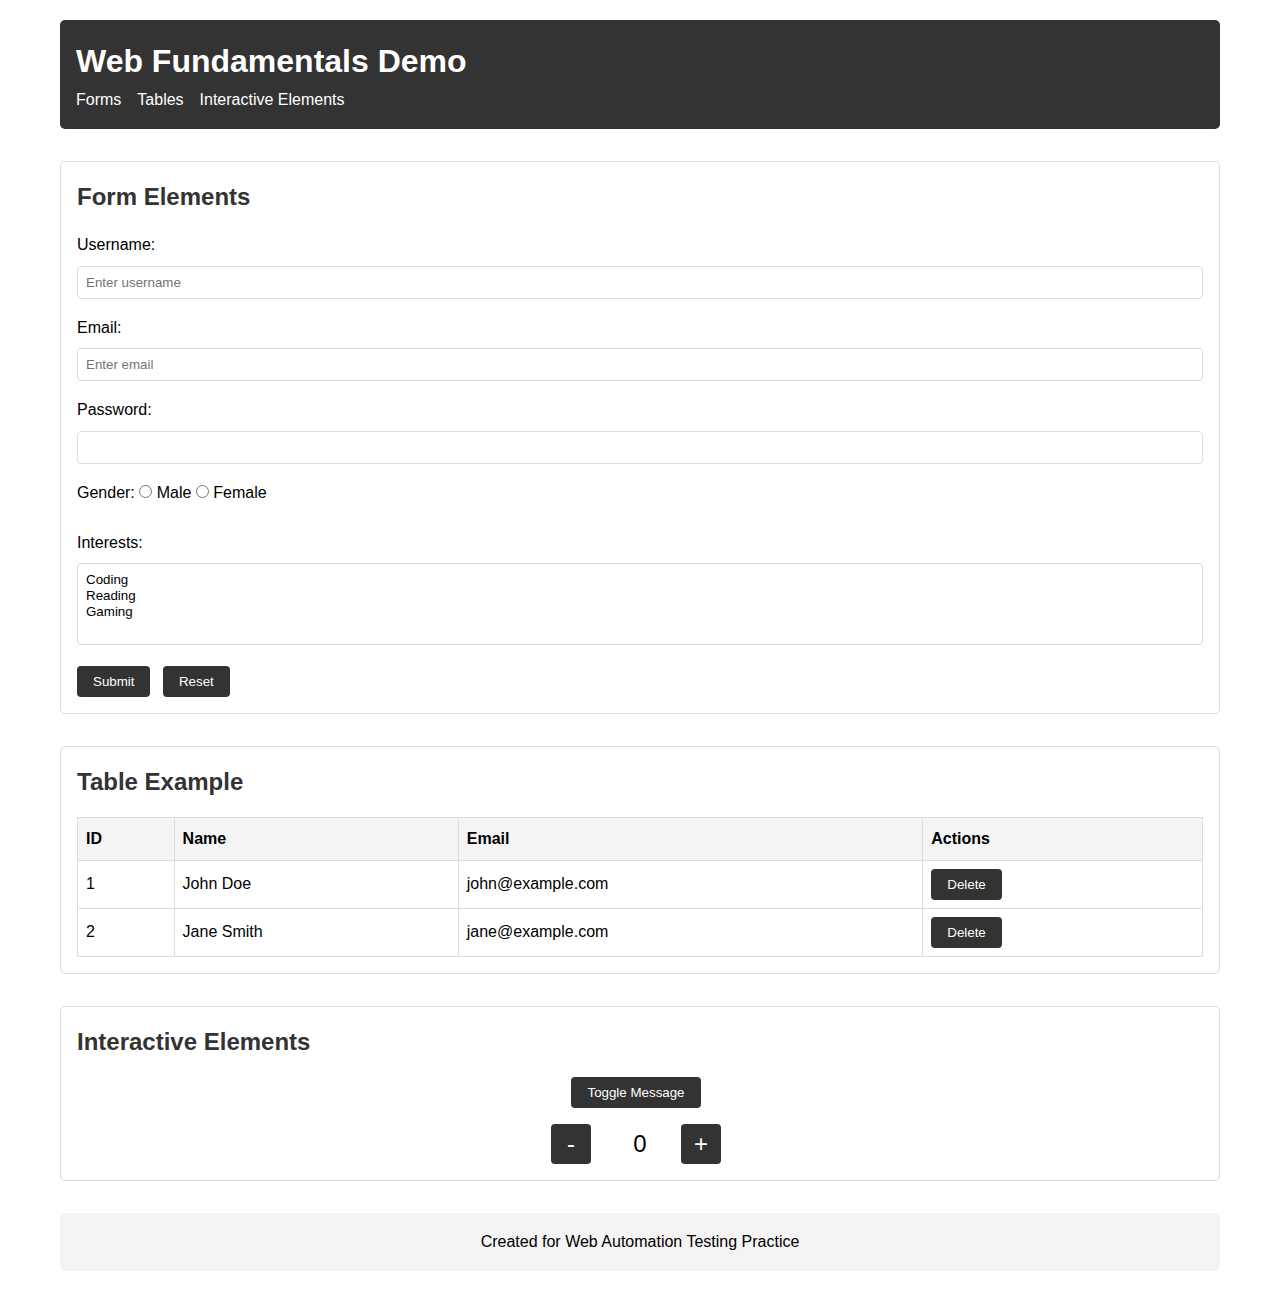
<file: web-fundamentals/index.html>
<!DOCTYPE html>
<html lang="en">
<head>
    <meta charset="UTF-8">
    <meta name="viewport" content="width=device-width, initial-scale=1.0">
    <title>Web Fundamentals for Automation</title>
    <link rel="stylesheet" href="styles.css">
</head>
<body>
    <header>
        <h1 id="main-title">Web Fundamentals Demo</h1>
        <nav>
            <ul>
                <li><a href="#form-section">Forms</a></li>
                <li><a href="#table-section">Tables</a></li>
                <li><a href="#interactive-section">Interactive Elements</a></li>
            </ul>
        </nav>
    </header>

    <main>
        <section id="form-section">
            <h2>Form Elements</h2>
            <form id="demo-form">
                <div class="form-group">
                    <label for="username">Username:</label>
                    <input type="text" id="username" name="username" placeholder="Enter username" required>
                </div>

                <div class="form-group">
                    <label for="email">Email:</label>
                    <input type="email" id="email" name="email" placeholder="Enter email">
                </div>

                <div class="form-group">
                    <label for="password">Password:</label>
                    <input type="password" id="password" name="password">
                </div>

                <div class="form-group">
                    <label>Gender:</label>
                    <input type="radio" id="male" name="gender" value="male">
                    <label for="male">Male</label>
                    <input type="radio" id="female" name="gender" value="female">
                    <label for="female">Female</label>
                </div>

                <div class="form-group">
                    <label for="interests">Interests:</label>
                    <select id="interests" name="interests" multiple>
                        <option value="coding">Coding</option>
                        <option value="reading">Reading</option>
                        <option value="gaming">Gaming</option>
                    </select>
                </div>

                <button type="submit" id="submit-btn">Submit</button>
                <button type="reset" id="reset-btn">Reset</button>
            </form>
        </section>

        <section id="table-section">
            <h2>Table Example</h2>
            <table id="user-table">
                <thead>
                    <tr>
                        <th>ID</th>
                        <th>Name</th>
                        <th>Email</th>
                        <th>Actions</th>
                    </tr>
                </thead>
                <tbody id="table-body">
                    <!-- Table content will be added by JavaScript -->
                </tbody>
            </table>
        </section>

        <section id="interactive-section">
            <h2>Interactive Elements</h2>
            <div class="interactive-demo">
                <button id="toggle-btn" class="action-btn">Toggle Message</button>
                <p id="hidden-message" class="hidden">This message can be toggled!</p>
                
                <div class="counter-container">
                    <button id="decrement" class="counter-btn">-</button>
                    <span id="counter">0</span>
                    <button id="increment" class="counter-btn">+</button>
                </div>
            </div>
        </section>
    </main>

    <footer>
        <p>Created for Web Automation Testing Practice</p>
    </footer>

    <script src="script.js"></script>
</body>
</html>
</file>
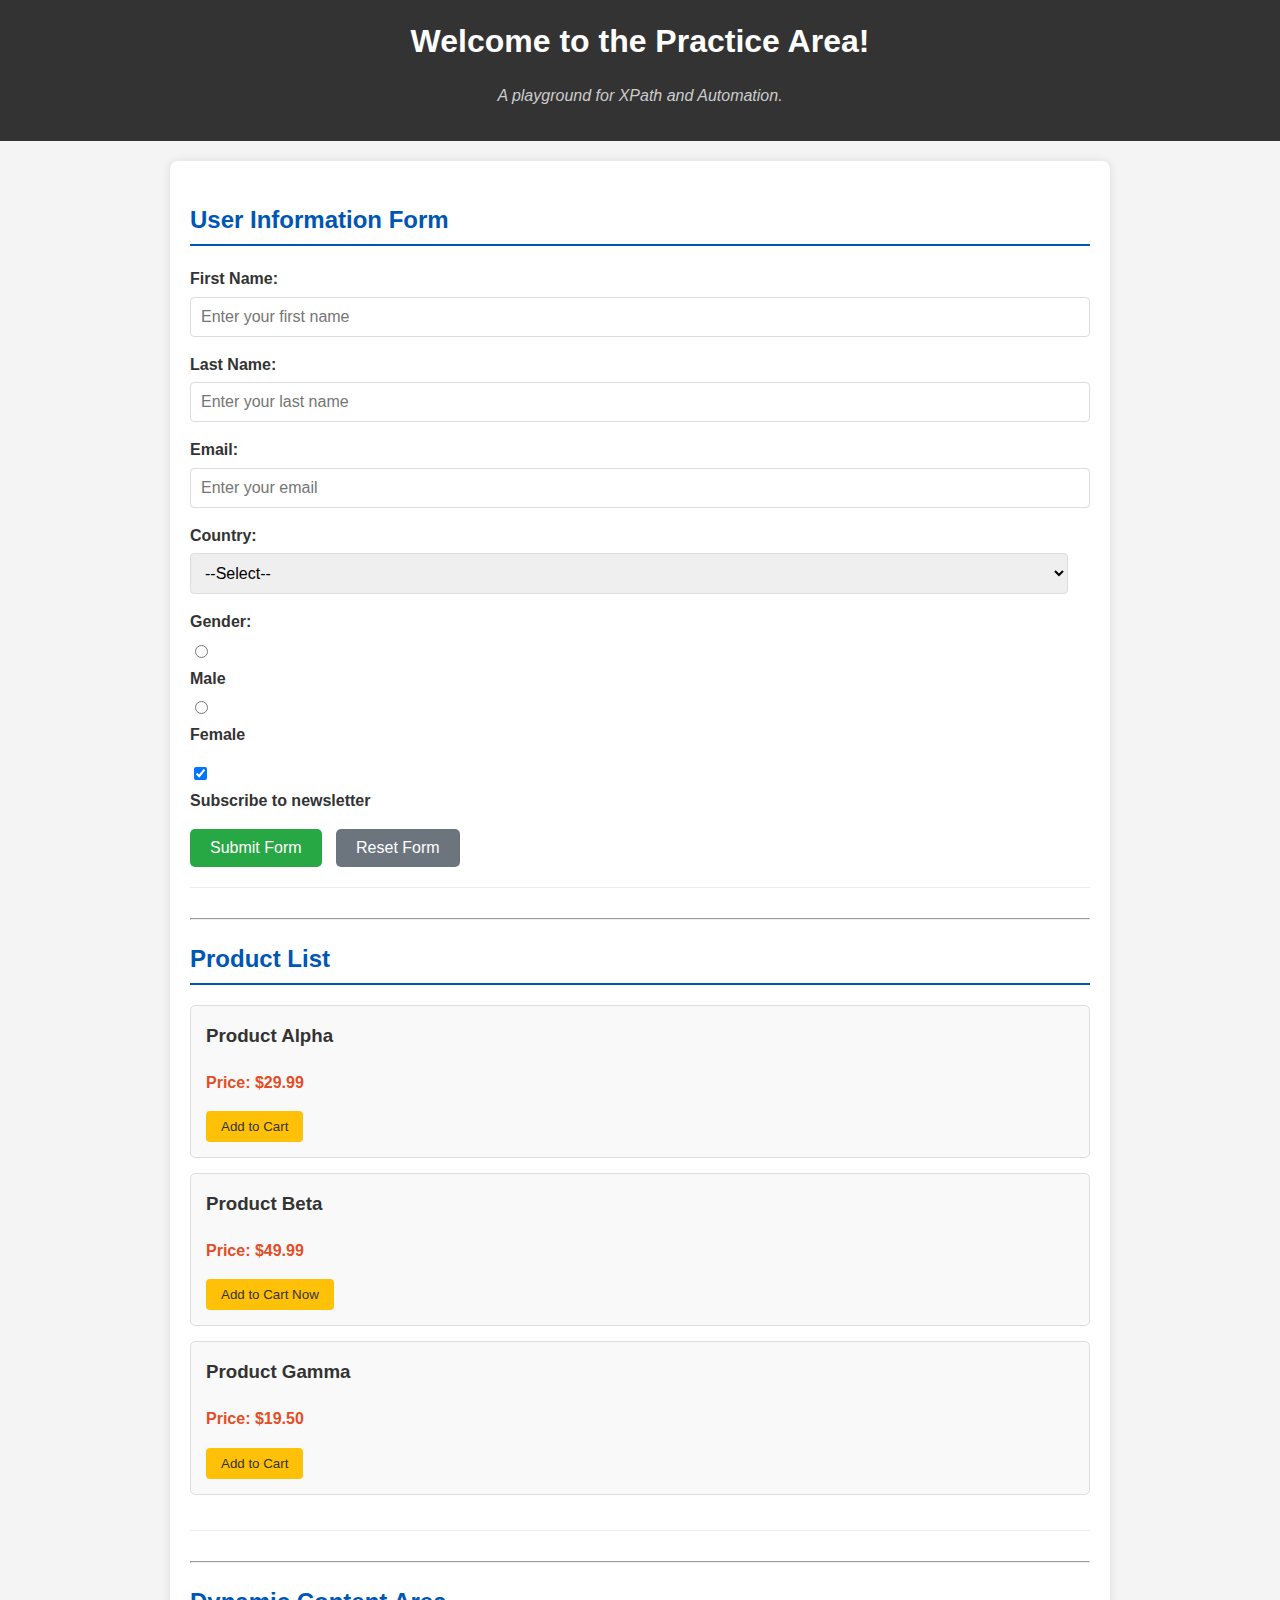
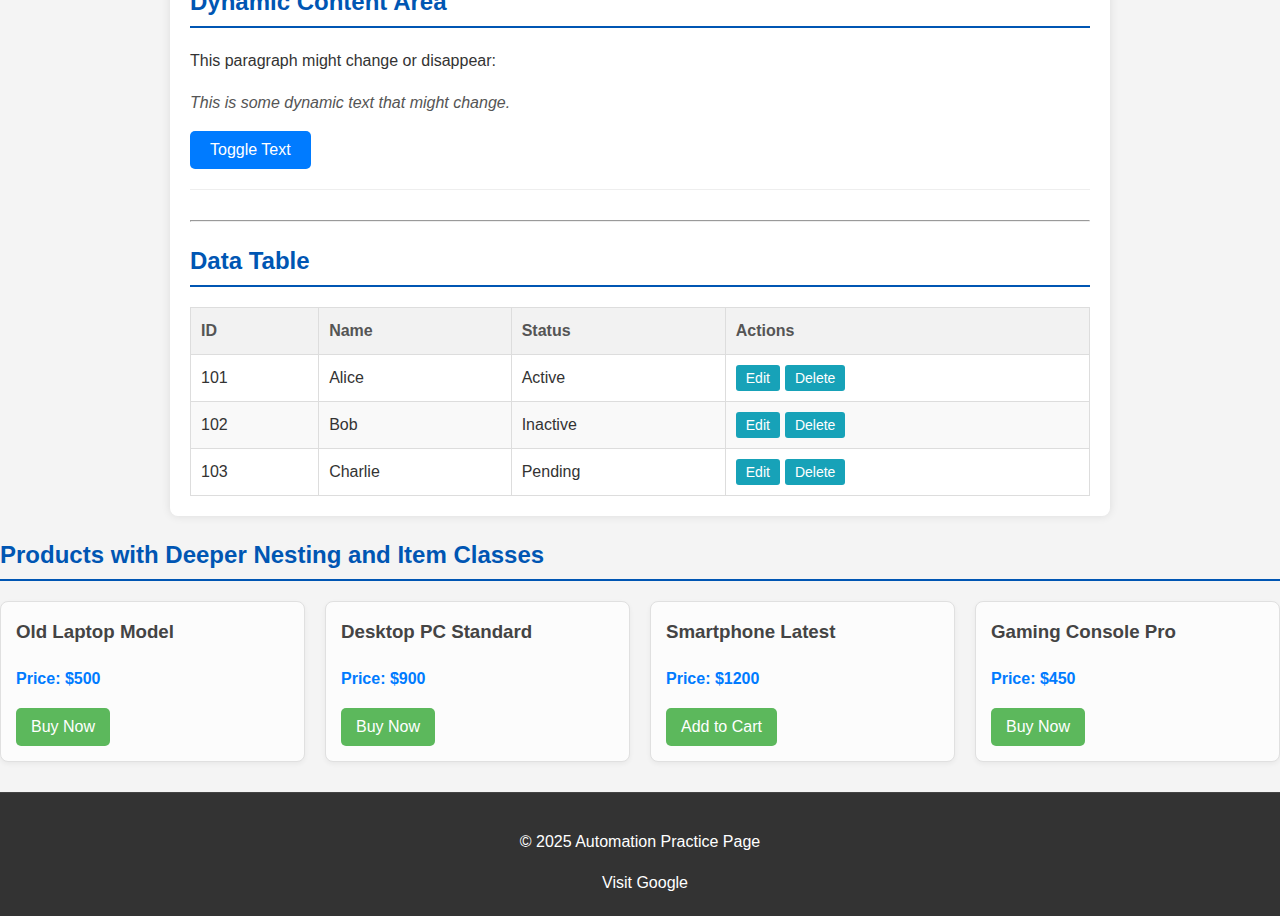
<file: xpath practice/index.html>
<!DOCTYPE html>
<html lang="en">

<head>
    <meta charset="UTF-8">
    <meta name="viewport" content="width=device-width, initial-scale=1.0">
    <title>Automation Practice Page</title>
    <link rel="stylesheet" href="style.css">
</head>

<body>
    <header>
        <h1>Welcome to the Practice Area!</h1>
        <p class="subtitle">A playground for XPath and Automation.</p>
    </header>

    <main>
        <section id="form-section">
            <h2>User Information Form</h2>
            <form action="#" method="post">
                <div class="form-group">
                    <label for="firstName">First Name:</label>
                    <input type="text" id="firstName" name="firstName" placeholder="Enter your first name">
                </div>
                <div class="form-group">
                    <label for="lastName">Last Name:</label>
                    <input type="text" id="lastName" name="lastName" placeholder="Enter your last name">
                </div>
                <div class="form-group">
                    <label for="email">Email:</label>
                    <input type="email" id="email" name="email" placeholder="Enter your email">
                </div>
                <div class="form-group">
                    <label for="country">Country:</label>
                    <select id="country" name="country">
                        <option value="">--Select--</option>
                        <option value="th">Thailand</option>
                        <option value="us">United States</option>
                        <option value="uk">United Kingdom</option>
                    </select>
                </div>
                <div class="form-group">
                    <label>Gender:</label>
                    <input type="radio" id="male" name="gender" value="male">
                    <label for="male">Male</label>
                    <input type="radio" id="female" name="gender" value="female">
                    <label for="female">Female</label>
                </div>
                <div class="form-group checkbox-group">
                    <input type="checkbox" id="subscribe" name="subscribe" value="yes" checked>
                    <label for="subscribe">Subscribe to newsletter</label>
                </div>
                <button type="submit" class="btn primary-btn">Submit Form</button>
                <button type="reset" class="btn secondary-btn">Reset Form</button>
            </form>
        </section>

        <hr>

        <section id="product-list-section">
            <h2>Product List</h2>
            <div class="product-item" id="product-1">
                <h3>Product Alpha</h3>
                <p class="price">Price: $29.99</p>
                <button class="add-to-cart-btn" data-product-id="alpha-101">Add to Cart</button>
            </div>
            <div class="product-item" id="product-2">
                <h3>Product Beta</h3>
                <p class="price">Price: $49.99</p>
                <button class="add-to-cart-btn" data-product-id="beta-102">Add to Cart Now</button>
            </div>
            <div class="product-item" id="product-3">
                <h3>Product Gamma</h3>
                <p class="price">Price: $19.50</p>
                <button class="add-to-cart-btn" data-product-id="gamma-103">Add to Cart</button>
            </div>
            <div class="product-item hidden-item" style="display: none;">
                <h3>Hidden Product</h3>
                <p>You can't see me!</p>
            </div>
        </section>

        <hr>

        <section id="dynamic-content-section">
            <h2>Dynamic Content Area</h2>
            <p>This paragraph might change or disappear:</p>
            <p id="dynamic-text">This is some dynamic text that might change.</p>
            <button id="toggleTextBtn" class="btn">Toggle Text</button>
            <p class="message" style="display: none;">A message will appear here!</p>
        </section>

        <hr>

        <section id="table-section">
            <h2>Data Table</h2>
            <table class="data-table">
                <thead>
                    <tr>
                        <th>ID</th>
                        <th>Name</th>
                        <th>Status</th>
                        <th>Actions</th>
                    </tr>
                </thead>
                <tbody>
                    <tr id="row-1">
                        <td>101</td>
                        <td>Alice</td>
                        <td>Active</td>
                        <td><button class="action-btn">Edit</button><button class="action-btn">Delete</button></td>
                    </tr>
                    <tr id="row-2">
                        <td>102</td>
                        <td>Bob</td>
                        <td>Inactive</td>
                        <td><button class="action-btn">Edit</button><button class="action-btn">Delete</button></td>
                    </tr>
                    <tr id="row-3">
                        <td>103</td>
                        <td>Charlie</td>
                        <td>Pending</td>
                        <td><button class="action-btn">Edit</button><button class="action-btn">Delete</button></td>
                    </tr>
                </tbody>
            </table>
        </section>
    </main>
    <section id="xpath-no-id-class-section">
        <h2>Products with Deeper Nesting and Item Classes</h2>
        <div class="product-group-no-id-class">
            <div class="inventory_item">
                <div>
                    <h3>Old Laptop Model</h3>
                </div>
                <p>Price: $500</p>
                <div> <button>Buy Now</button>
                </div>
            </div>

            <div class="inventory_item">
                <div>
                    <h3>Desktop PC Standard</h3>
                </div>
                <p>Price: $900</p>
                <div> <button>Buy Now</button>
                </div>
            </div>

            <div class="inventory_item">
                <div>
                    <h3>Smartphone Latest</h3>
                </div>
                <p>Price: $1200</p>
                <div> <button>Add to Cart</button>
                </div>
            </div>

            <div class="inventory_item">
                <div>
                    <h3>Gaming Console Pro</h3>
                </div>
                <p>Price: $450</p>
                <div> <button>Buy Now</button>
                </div>
            </div>
        </div>
    </section>
    <footer>
        <p>&copy; 2025 Automation Practice Page</p>
        <a href="https://www.google.com" target="_blank">Visit Google</a>
    </footer>

    <script>
        document.getElementById('toggleTextBtn').addEventListener('click', function () {
            const dynamicText = document.getElementById('dynamic-text');
            const message = document.querySelector('.message');
            if (dynamicText.style.display === 'none') {
                dynamicText.style.display = 'block';
                message.style.display = 'none';
                dynamicText.textContent = 'This is the original dynamic text.';
            } else {
                dynamicText.style.display = 'none';
                message.style.display = 'block';
                message.textContent = 'Text was toggled off! A new message appeared.';
            }
        });
    </script>
</body>

</html>
</file>
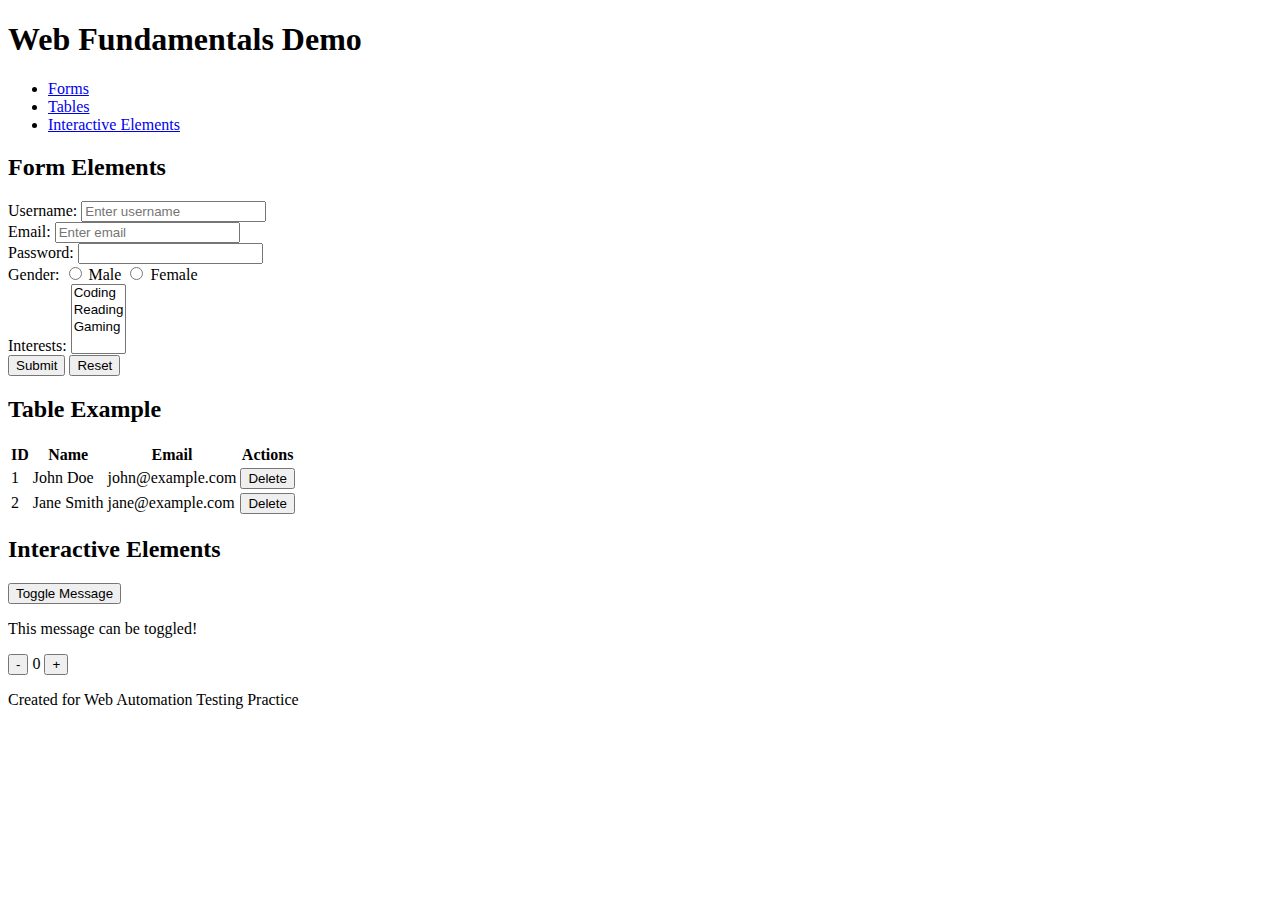
<file: web-fundamentals/basic-structure.html>
<!DOCTYPE html>
<html lang="en">
<head>
    <meta charset="UTF-8">
    <meta name="viewport" content="width=device-width, initial-scale=1.0">
    <title>Basic HTML Structure</title>
</head>
<body>
    <header>
        <h1 id="main-title">Web Fundamentals Demo</h1>
        <nav>
            <ul>
                <li><a href="#form-section">Forms</a></li>
                <li><a href="#table-section">Tables</a></li>
                <li><a href="#interactive-section">Interactive Elements</a></li>
            </ul>
        </nav>
    </header>

    <main>
        <section id="form-section">
            <h2>Form Elements</h2>
            <form id="demo-form">
                <div class="form-group">
                    <label for="username">Username:</label>
                    <input type="text" id="username" name="username" placeholder="Enter username" required>
                </div>
                
                <div class="form-group">
                    <label for="email">Email:</label>
                    <input type="email" id="email" name="email" placeholder="Enter email">
                </div>

                <div class="form-group">
                    <label for="password">Password:</label>
                    <input type="password" id="password" name="password">
                </div>

                <div class="form-group">
                    <label>Gender:</label>
                    <input type="radio" id="male" name="gender" value="male">
                    <label for="male">Male</label>
                    <input type="radio" id="female" name="gender" value="female">
                    <label for="female">Female</label>
                </div>

                <div class="form-group">
                    <label for="interests">Interests:</label>
                    <select id="interests" name="interests" multiple>
                        <option value="coding">Coding</option>
                        <option value="reading">Reading</option>
                        <option value="gaming">Gaming</option>
                    </select>
                </div>

                <button type="submit" id="submit-btn">Submit</button>
                <button type="reset" id="reset-btn">Reset</button>
            </form>
        </section>

        <section id="table-section">
            <h2>Table Example</h2>
            <table id="user-table">
                <thead>
                    <tr>
                        <th>ID</th>
                        <th>Name</th>
                        <th>Email</th>
                        <th>Actions</th>
                    </tr>
                </thead>
                <tbody id="table-body">
                    <tr>
                        <td>1</td>
                        <td>John Doe</td>
                        <td>john@example.com</td>
                        <td>
                            <button>Delete</button>
                        </td>
                    </tr>
                    <tr>
                        <td>2</td>
                        <td>Jane Smith</td>
                        <td>jane@example.com</td>
                        <td>
                            <button>Delete</button>
                        </td>
                    </tr>
                </tbody>
            </table>
        </section>

        <section id="interactive-section">
            <h2>Interactive Elements</h2>
            <div class="interactive-demo">
                <button id="toggle-btn">Toggle Message</button>
                <p id="hidden-message">This message can be toggled!</p>
                
                <div class="counter-container">
                    <button id="decrement">-</button>
                    <span id="counter">0</span>
                    <button id="increment">+</button>
                </div>
            </div>
        </section>
    </main>

    <footer>
        <p>Created for Web Automation Testing Practice</p>
    </footer>
</body>
</html>
</file>
<file: web-fundamentals/styles.css>
/* Base styles */
* {
  margin: 0;
  padding: 0;
  box-sizing: border-box;
}

body {
  font-family: Arial, sans-serif;
  line-height: 1.6;
  padding: 20px;
  max-width: 1200px;
  margin: 0 auto;
}

/* Header styles */
header {
  background-color: #333;
  color: white;
  padding: 1rem;
  margin-bottom: 2rem;
  border-radius: 5px;
}

nav ul {
  list-style: none;
  display: flex;
  gap: 1rem;
}

nav a {
  color: white;
  text-decoration: none;
}

nav a:hover {
  color: #ddd;
}

/* Section styles */
section {
  margin-bottom: 2rem;
  padding: 1rem;
  border: 1px solid #ddd;
  border-radius: 5px;
}

h2 {
  color: #333;
  margin-bottom: 1rem;
}

/* Form styles */
.form-group {
  margin-bottom: 1rem;
}

label {
  display: inline-block;
  margin-bottom: 0.5rem;
}

input[type="text"],
input[type="email"],
input[type="password"],
select {
  width: 100%;
  padding: 0.5rem;
  border: 1px solid #ddd;
  border-radius: 4px;
}

button {
  padding: 0.5rem 1rem;
  background-color: #333;
  color: white;
  border: none;
  border-radius: 4px;
  cursor: pointer;
  margin-right: 0.5rem;
}

button:hover {
  background-color: #555;
}

/* Table styles */
table {
  width: 100%;
  border-collapse: collapse;
  margin-top: 1rem;
}

th,
td {
  padding: 0.5rem;
  border: 1px solid #ddd;
  text-align: left;
}

th {
  background-color: #f4f4f4;
}

/* Interactive elements styles */
.interactive-demo {
  display: flex;
  flex-direction: column;
  gap: 1rem;
  align-items: center;
}

.hidden {
  display: none;
}

.counter-container {
  display: flex;
  align-items: center;
  gap: 1rem;
}

.counter-btn {
  width: 40px;
  height: 40px;
  font-size: 1.5rem;
  display: flex;
  align-items: center;
  justify-content: center;
}

#counter {
  font-size: 1.5rem;
  min-width: 50px;
  text-align: center;
}

/* Footer styles */
footer {
  margin-top: 2rem;
  padding: 1rem;
  background-color: #f4f4f4;
  text-align: center;
  border-radius: 5px;
}
</file>
<file: xpath practice/style.css>
body {
    font-family: Arial, sans-serif;
    line-height: 1.6;
    margin: 0;
    padding: 0;
    background: #f4f4f4;
    color: #333;
}

header {
    background: #333;
    color: #fff;
    padding: 1rem 0;
    text-align: center;
}

header h1 {
    margin: 0;
}

.subtitle {
    font-style: italic;
    color: #ccc;
}

main {
    padding: 20px;
    max-width: 900px;
    margin: 20px auto;
    background: #fff;
    border-radius: 8px;
    box-shadow: 0 0 10px rgba(0,0,0,0.1);
}

section {
    margin-bottom: 30px;
    padding-bottom: 20px;
    border-bottom: 1px solid #eee;
}

section:last-of-type {
    border-bottom: none;
    margin-bottom: 0;
    padding-bottom: 0;
}

h2 {
    color: #0056b3;
    border-bottom: 2px solid #0056b3;
    padding-bottom: 5px;
    margin-bottom: 20px;
}

.form-group {
    margin-bottom: 15px;
}

.form-group label {
    display: block;
    margin-bottom: 5px;
    font-weight: bold;
}

.form-group input[type="text"],
.form-group input[type="email"],
.form-group input[type="number"],
.form-group select {
    width: calc(100% - 22px);
    padding: 10px;
    border: 1px solid #ddd;
    border-radius: 4px;
    font-size: 16px;
}

.form-group input[type="radio"],
.form-group input[type="checkbox"] {
    margin-right: 8px;
}

.btn {
    display: inline-block;
    background: #007bff;
    color: #fff;
    padding: 10px 20px;
    border: none;
    border-radius: 5px;
    cursor: pointer;
    font-size: 16px;
    margin-right: 10px;
    transition: background-color 0.3s ease;
}

.btn:hover {
    background: #0056b3;
}

.primary-btn {
    background: #28a745;
}

.primary-btn:hover {
    background: #218838;
}

.secondary-btn {
    background: #6c757d;
}

.secondary-btn:hover {
    background: #5a6268;
}

.product-item {
    border: 1px solid #ddd;
    padding: 15px;
    margin-bottom: 15px;
    border-radius: 5px;
    background: #f9f9f9;
}

.product-item h3 {
    margin-top: 0;
    color: #333;
}

.product-item .price {
    font-weight: bold;
    color: #e44d26;
}

.add-to-cart-btn {
    background-color: #ffc107;
    color: #333;
    border: none;
    padding: 8px 15px;
    border-radius: 4px;
    cursor: pointer;
    transition: background-color 0.3s ease;
}

.add-to-cart-btn:hover {
    background-color: #e0a800;
}

/* Hidden element example */
.hidden-item {
    display: none; /* This is handled by inline style as well for clear visibility */
}

/* Dynamic Content Section */
#dynamic-text {
    font-style: italic;
    color: #555;
}

.message {
    color: green;
    font-weight: bold;
}

/* Table styling */
.data-table {
    width: 100%;
    border-collapse: collapse;
    margin-top: 20px;
}

.data-table th, .data-table td {
    border: 1px solid #ddd;
    padding: 10px;
    text-align: left;
}

.data-table th {
    background-color: #f2f2f2;
    font-weight: bold;
    color: #555;
}

.data-table tbody tr:nth-child(even) {
    background-color: #f9f9f9;
}

.data-table tbody tr:hover {
    background-color: #e9e9e9;
}

.action-btn {
    background-color: #17a2b8;
    color: white;
    border: none;
    padding: 5px 10px;
    border-radius: 3px;
    cursor: pointer;
    margin-right: 5px;
    font-size: 14px;
    transition: background-color 0.3s ease;
}

.action-btn:hover {
    background-color: #138496;
}

footer {
    text-align: center;
    padding: 20px;
    margin-top: 30px;
    background: #333;
    color: #fff;
    border-top: 1px solid #444;
}

footer a {
    color: #fff;
    text-decoration: none;
    margin-left: 10px;
}

footer a:hover {
    text-decoration: underline;
}

/* --- Products without IDs or Classes Section --- */
.product-group-no-id-class {
    display: grid;
    grid-template-columns: repeat(auto-fit, minmax(250px, 1fr));
    gap: 20px;
    margin-top: 20px;
}

.product-group-no-id-class > div {
    border: 1px solid #e0e0e0;
    padding: 15px;
    border-radius: 8px;
    background-color: #fcfcfc;
    box-shadow: 0 2px 5px rgba(0,0,0,0.05);
}

.product-group-no-id-class > div h3 {
    margin-top: 0;
    color: #444;
}

.product-group-no-id-class > div p {
    font-weight: bold;
    color: #007bff;
}

.product-group-no-id-class > div button {
    background-color: #5cb85c;
    color: white;
    padding: 10px 15px;
    border: none;
    border-radius: 5px;
    cursor: pointer;
    font-size: 1em;
    transition: background-color 0.3s ease;
}

.product-group-no-id-class > div button:hover {
    background-color: #4cae4c;
}
</file>
